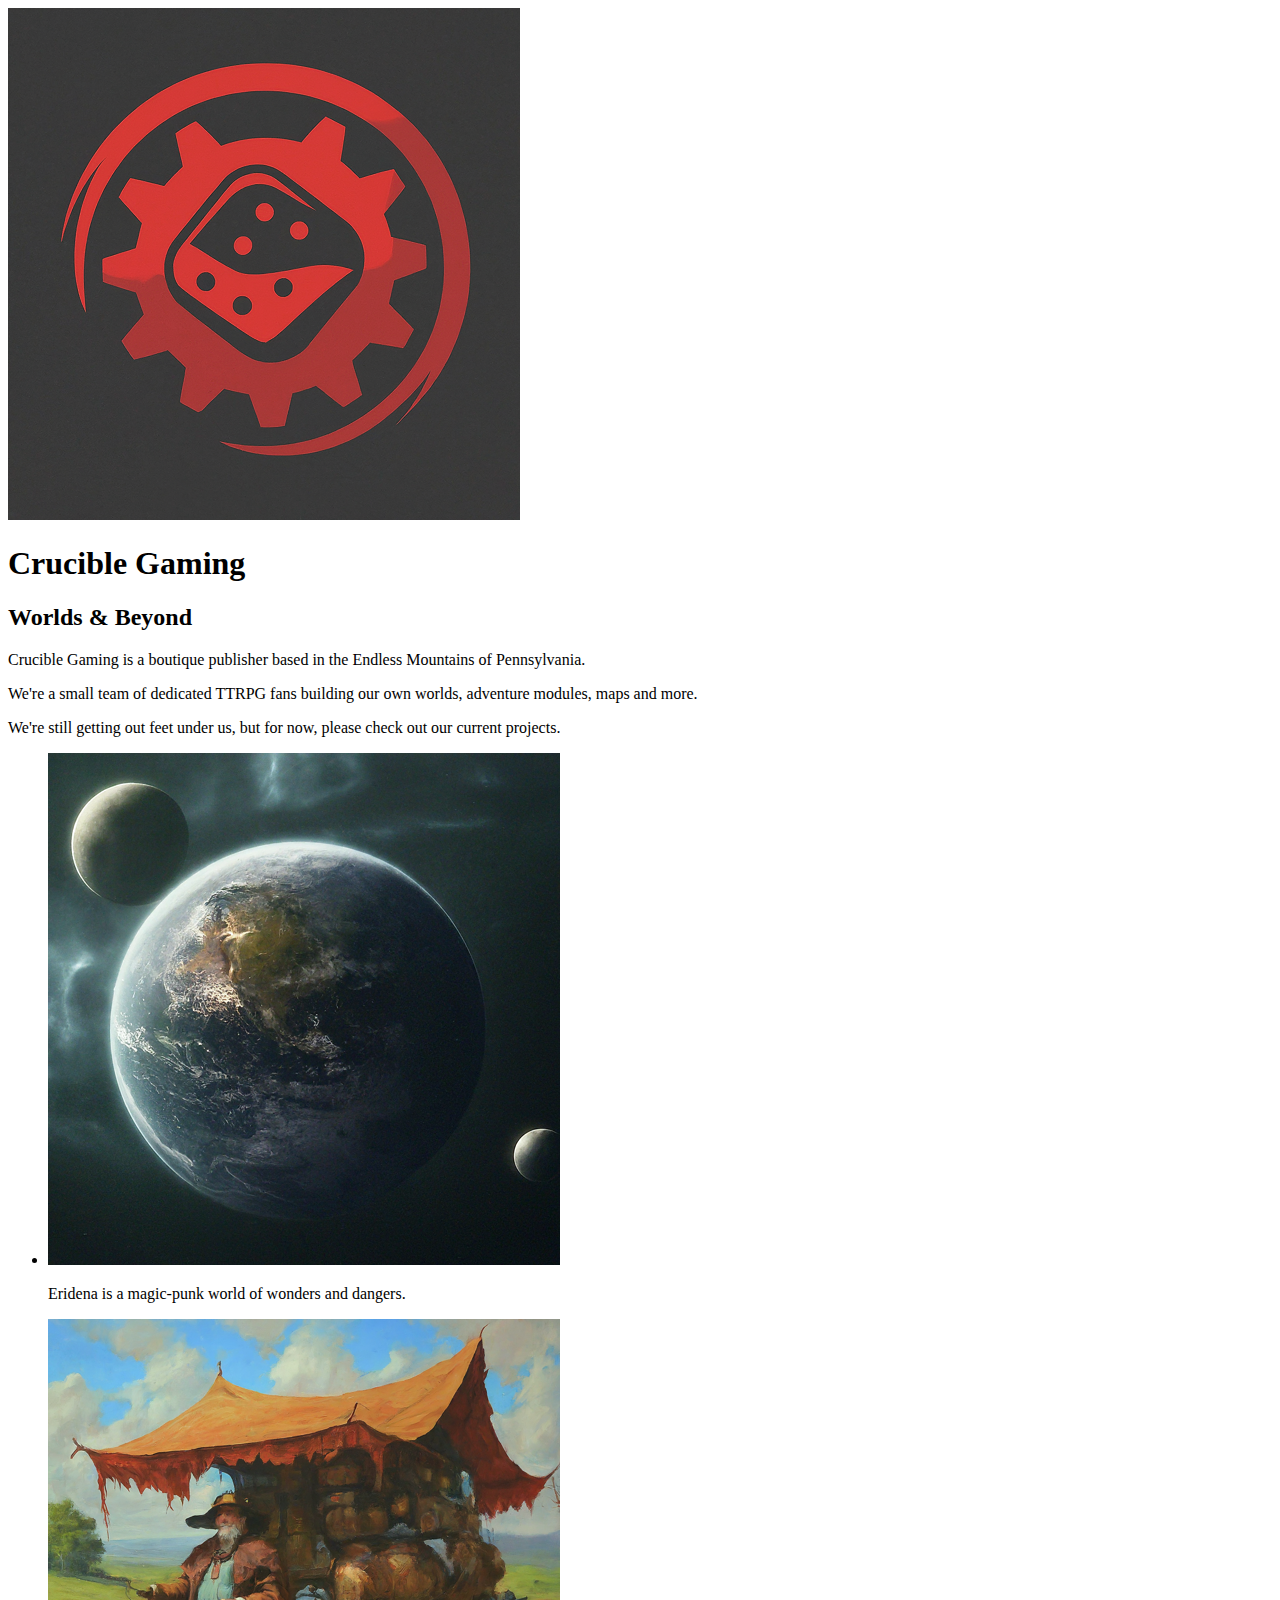
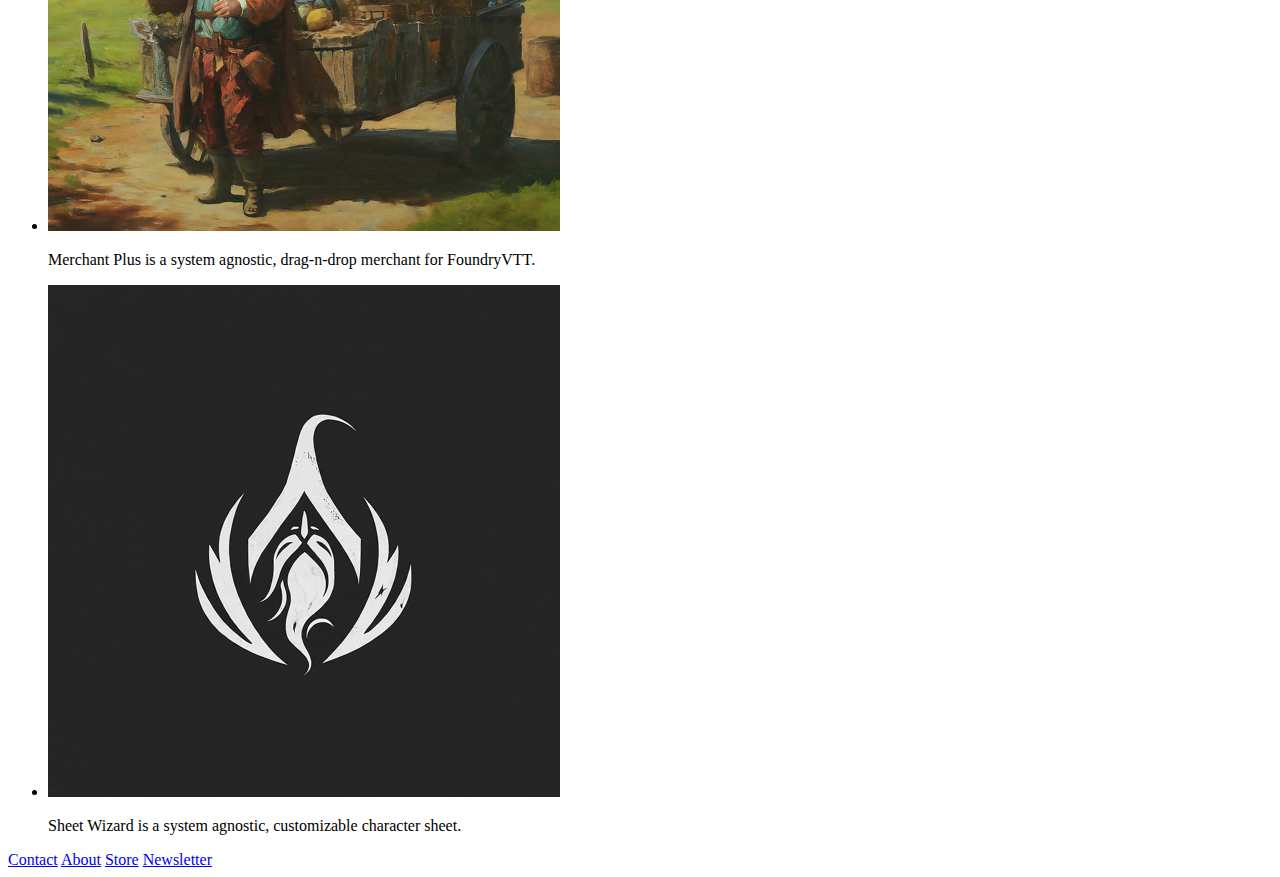
<file: index.html>
<!DOCTYPE html>
<html lang="en">
<head>
    <meta charset="UTF-8">
    <meta name="viewport" content="width=device-width, initial-scale=1.0">
    <title>Crucible Gaming</title>
    <link rel="stylesheet" type="text/css" href="styles/style.css">
</head>
<body>

    <header>
            <img class="banner" src="images/cg-logo.png">
            <div class="header-text">
                <h1>Crucible Gaming</h1>
                <h2>Worlds & Beyond</h2>
            </div>
    </header>
    
    <div class="paras">
        <p>Crucible Gaming is a boutique publisher based in the Endless Mountains of Pennsylvania.</p>
        <p>We're a small team of dedicated TTRPG fans building our own worlds, adventure modules, maps and more.</p>
        <p>We're still getting out feet under us, but for now, please check out our current projects.</p>
    </div>

    <ul>
    <div class="center">
        <div class="link1">   
            <li class="links"><a href="pages/eridena.html"><img src="images/eridena.png"></a></li>
             <p class="subtext1">Eridena is a magic-punk world of wonders and dangers.</p>
        </div>
        <div class="link2">
            <li class="links"><a href="pages/merchant-plus.html"><img src="images/merchant.png"></a></li>
                <p class="subtext1">Merchant Plus is a system agnostic, drag-n-drop merchant for FoundryVTT.</p>
        </div>
        <div class="link3">
            <li class="links"><a href="pages/sheet-wizard.html"><img src="images/wizard.png"></a></li>
                <p class="subtext1">Sheet Wizard is a system agnostic, customizable character sheet.</p>
        </div>
    </div>
    </ul>

<footer>
    <a href="contact">Contact</a>
    <a href="about">About</a>
    <a href="store">Store</a>
    <a href="newsletter">Newsletter</a>
</footer>

</body>
</html>
</file>
<file: styles/style.css>
<!--- index.html ---!>

* {
    list-style-type: none;
}
</file>
